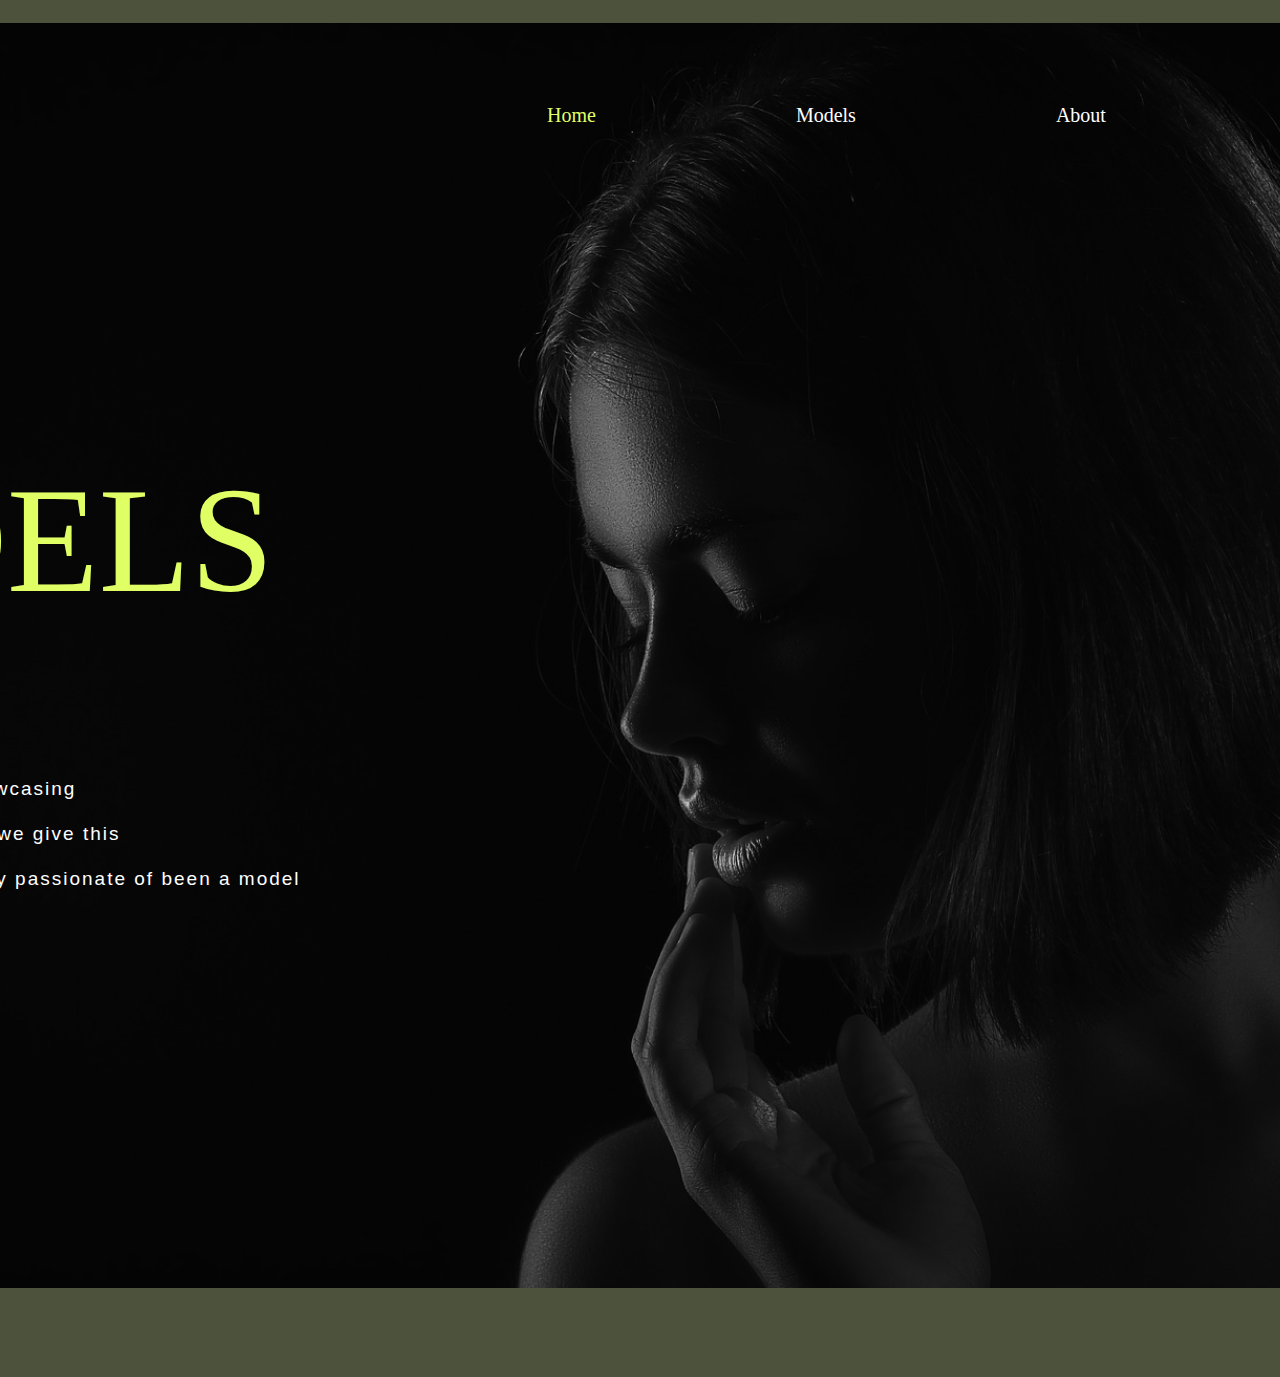
<file: index.html>
<!DOCTYPE html>
<html>
    <head>
        <title>Lila Model</title>
        <link rel="stylesheet" href="Assets/CSS/style.css">
    </head>
    <body class="background">
        
        <div class="main_frame">
            <div class="l_section">
                <div class="upper">
                    <div class="gallery">
                        LILA MODELS
                    </div>
                    <div class="menu">
                        <a href="index.html" class="link current" ID="homelink">Home</a>
                        <a href="models.html" class="link" ID="modelslink">Models</a>
                        <a href="about.html" class="link" ID="aboutlink">About</a>
                        <a href="apply.html" class="link" ID="applylink">Apply</a>
                        <a href="contact.html" class="link" ID="contactlink">Contact</a>
                    </div>
                </div>
                <div class="title">LILA<br>MODELS</div>
                <div class="city">LAGOS</div>
                <div class="presentation">We are a modelling agency, showcasing <br> 
                    our self and brand to the world, we give this<br> platform to 
                    women who are really passionate of been a model</div>
                <button class="see_models">See Models</button>    
            </div>
            <div class="r_section">
                <div class="r_sec1"></div>
                <div class="r_sec2">
                    <a href="https://www.facebook.com"><img src="Assets\Images\Facebook.png" class="FB_Logo Logo"></a>
                    <a href="https://www.twitter.com"><img src="Assets\Images\Twitter.png" class="TW_Logo Logo"></a>
                    <a href="https://www.instagram.com"><img src="Assets\Images\Instagram.png" class="IN_Logo Logo"></a>
                    <a href="https://www.youtube.com"><img src="Assets\Images\YouTube.png" class="YT_Logo Logo"></a>
                    <a href=""><img src="Assets\Images\Message.png" class="MS_Logo Logo"></a>
                </div>
            </div>
        </div>
    </body>
</html>
</file>
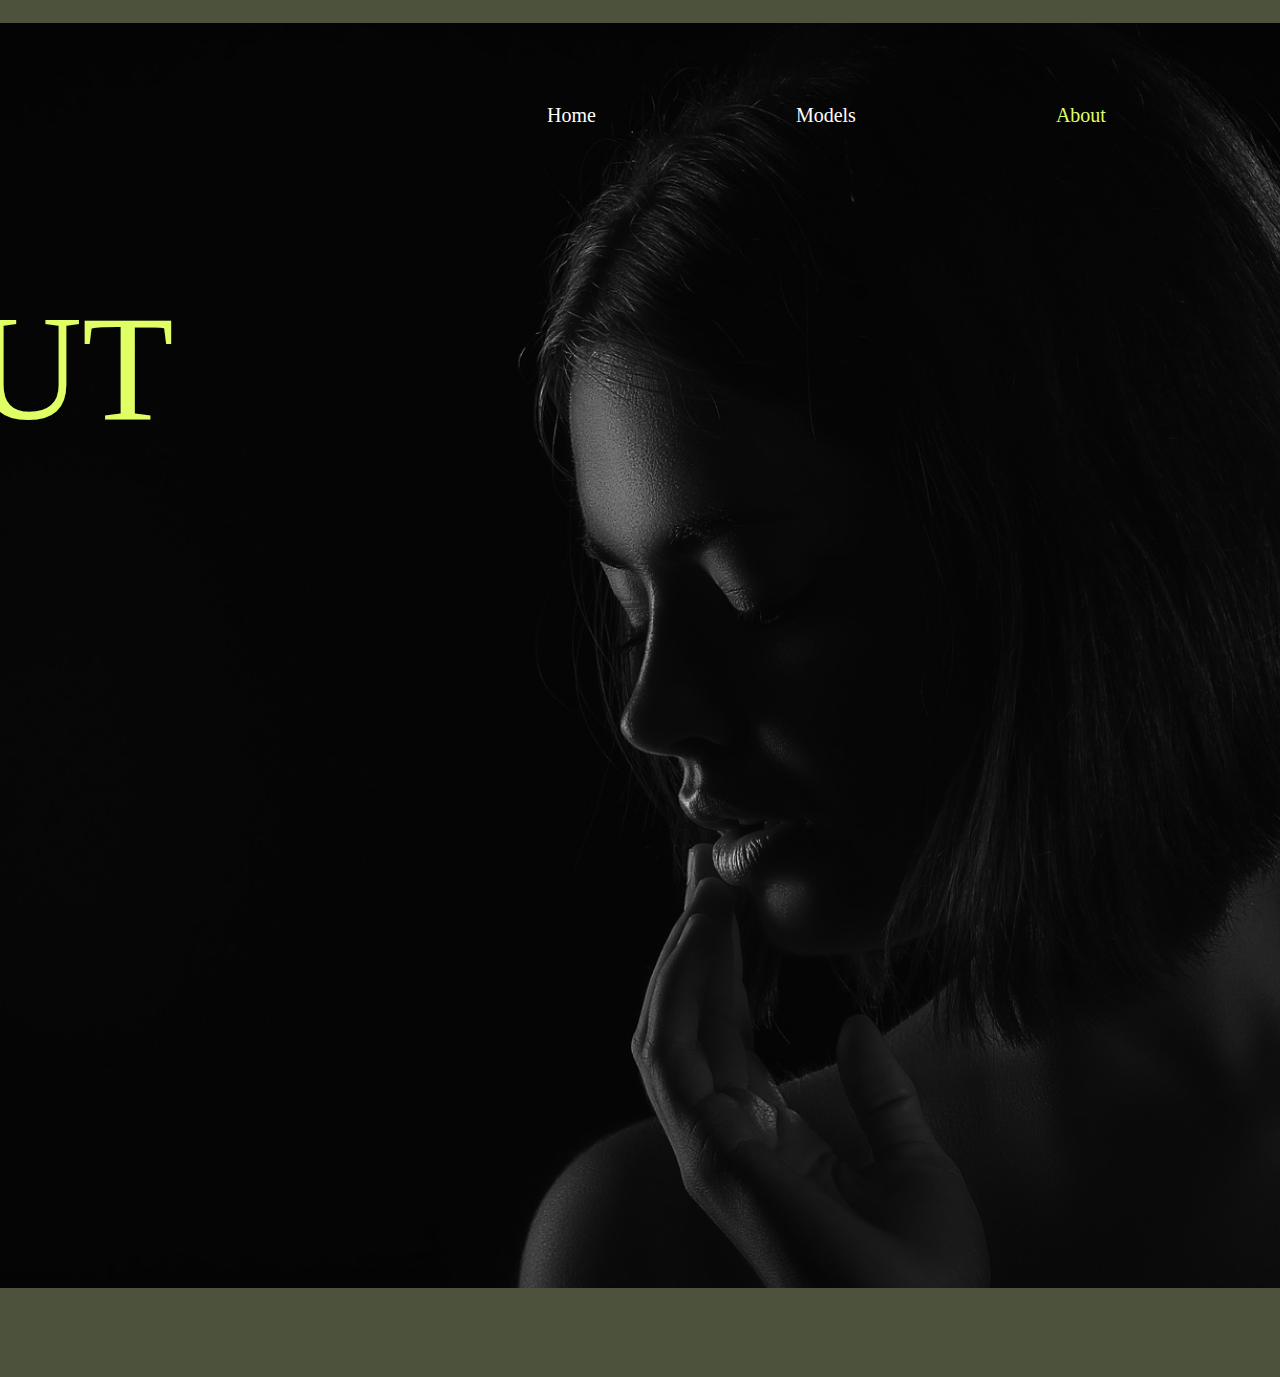
<file: about.html>
<!DOCTYPE html>
<html>
    <head>
        <title>Models</title>
        <link rel="stylesheet" href="Assets/CSS/style.css">
    </head>
    <body class="background">
        <div class="main_frame">
            <div class="l_section">
                <div class="upper">
                    <div class="gallery">
                        LILA MODELS
                    </div>
                    <div class="menu">
                        <a href="index.html" class="link">Home</a>
                        <a href="models.html" class="link">Models</a>
                        <a href="about.html" class="link current">About</a>
                        <a href="apply.html" class="link">Apply</a>
                        <a href="contact.html" class="link">Contact</a>
                    </div>
                </div>
                <div class="title">ABOUT</div>
            </div>
            <div class="r_section">
                <div class="r_sec1"></div>
                <div class="r_sec2">
                    <a href="https://www.facebook.com"><img src="Assets\Images\Facebook.png" class="FB_Logo Logo"></a>
                    <a href="https://www.twitter.com"><img src="Assets\Images\Twitter.png" class="TW_Logo Logo"></a>
                    <a href="https://www.instagram.com"><img src="Assets\Images\Instagram.png" class="IN_Logo Logo"></a>
                    <a href="https://www.youtube.com"><img src="Assets\Images\YouTube.png" class="YT_Logo Logo"></a>
                    <a href=""><img src="Assets\Images\Message.png" class="MS_Logo Logo"></a>
                </div>
            </div>
        </div>
    </body>
</html>
</file>
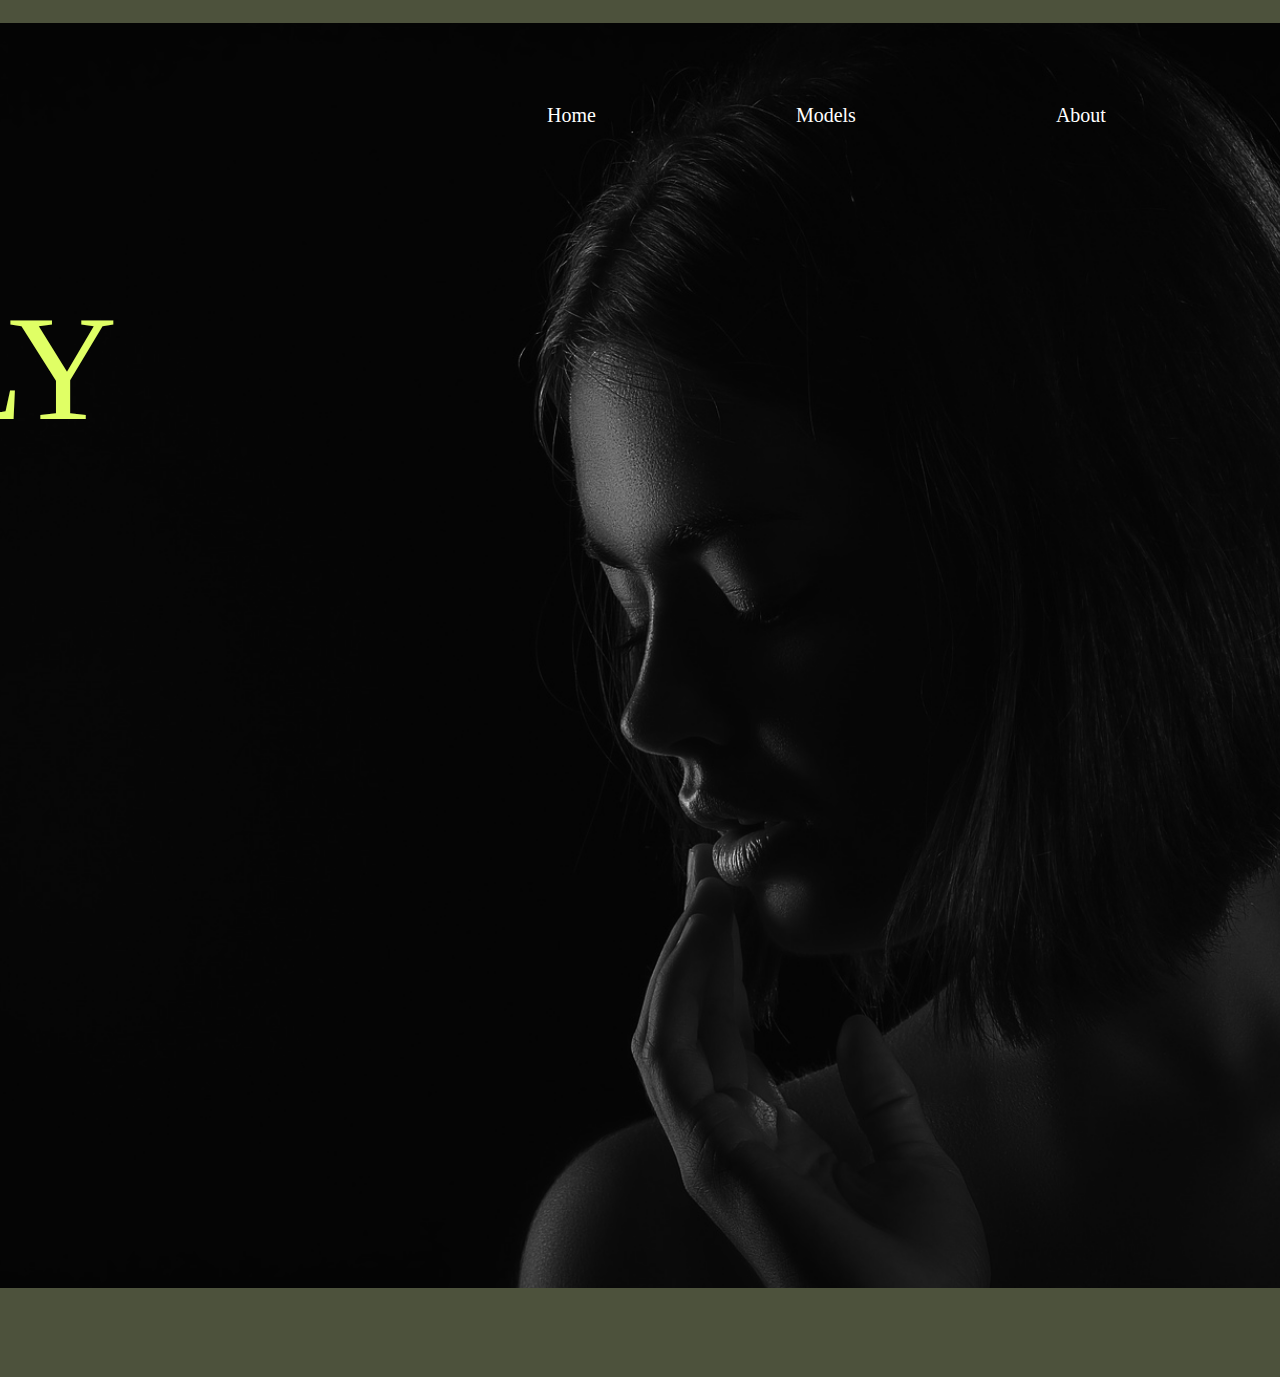
<file: apply.html>
<!DOCTYPE html>
<html>
    <head>
        <title>Models</title>
        <link rel="stylesheet" href="Assets/CSS/style.css">
    </head>
    <body class="background">
        <div class="main_frame">
            <div class="l_section">
                <div class="upper">
                    <div class="gallery">
                        LILA MODELS
                    </div>
                    <div class="menu">
                        <a href="index.html" class="link">Home</a>
                        <a href="models.html" class="link">Models</a>
                        <a href="about.html" class="link">About</a>
                        <a href="apply.html" class="link current">Apply</a>
                        <a href="contact.html" class="link">Contact</a>
                    </div>
                </div>
                <div class="title">APPLY</div>
            </div>
            <div class="r_section">
                <div class="r_sec1"></div>
                <div class="r_sec2">
                    <a href="https://www.facebook.com"><img src="Assets\Images\Facebook.png" class="FB_Logo Logo"></a>
                    <a href="https://www.twitter.com"><img src="Assets\Images\Twitter.png" class="TW_Logo Logo"></a>
                    <a href="https://www.instagram.com"><img src="Assets\Images\Instagram.png" class="IN_Logo Logo"></a>
                    <a href="https://www.youtube.com"><img src="Assets\Images\YouTube.png" class="YT_Logo Logo"></a>
                    <a href=""><img src="Assets\Images\Message.png" class="MS_Logo Logo"></a>
                </div>
            </div>
        </div>
    </body>
</html>
</file>
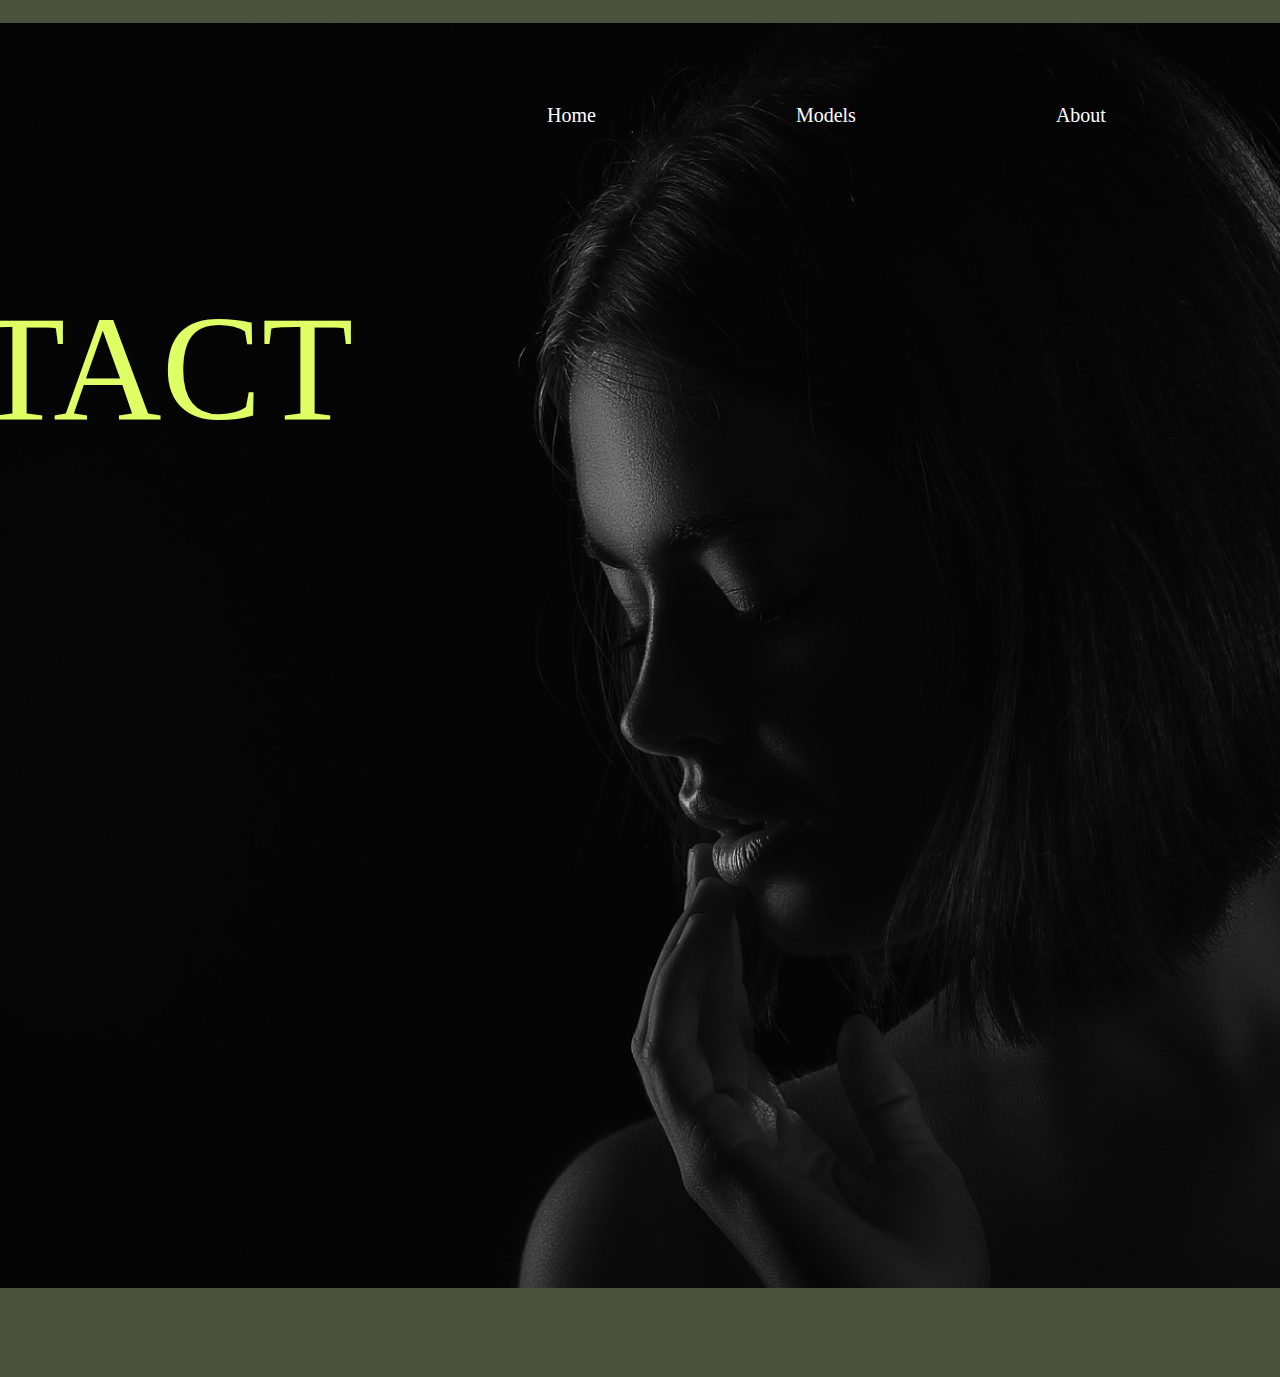
<file: contact.html>
<!DOCTYPE html>
<html>
    <head>
        <title>Models</title>
        <link rel="stylesheet" href="Assets/CSS/style.css">
    </head>
    <body class="background">
        <div class="main_frame">
            <div class="l_section">
                <div class="upper">
                    <div class="gallery">
                        LILA MODELS
                    </div>
                    <div class="menu">
                        <a href="index.html" class="link">Home</a>
                        <a href="models.html" class="link">Models</a>
                        <a href="about.html" class="link">About</a>
                        <a href="apply.html" class="link">Apply</a>
                        <a href="contact.html" class="link current">Contact</a>
                    </div>
                </div>
                <div class="title">CONTACT</div>
            </div>
            <div class="r_section">
                <div class="r_sec1"></div>
                <div class="r_sec2">
                    <a href="https://www.facebook.com"><img src="Assets\Images\Facebook.png" class="FB_Logo Logo"></a>
                    <a href="https://www.twitter.com"><img src="Assets\Images\Twitter.png" class="TW_Logo Logo"></a>
                    <a href="https://www.instagram.com"><img src="Assets\Images\Instagram.png" class="IN_Logo Logo"></a>
                    <a href="https://www.youtube.com"><img src="Assets\Images\YouTube.png" class="YT_Logo Logo"></a>
                    <a href=""><img src="Assets\Images\Message.png" class="MS_Logo Logo"></a>
                </div>
            </div>
        </div>
    </body>
</html>
</file>
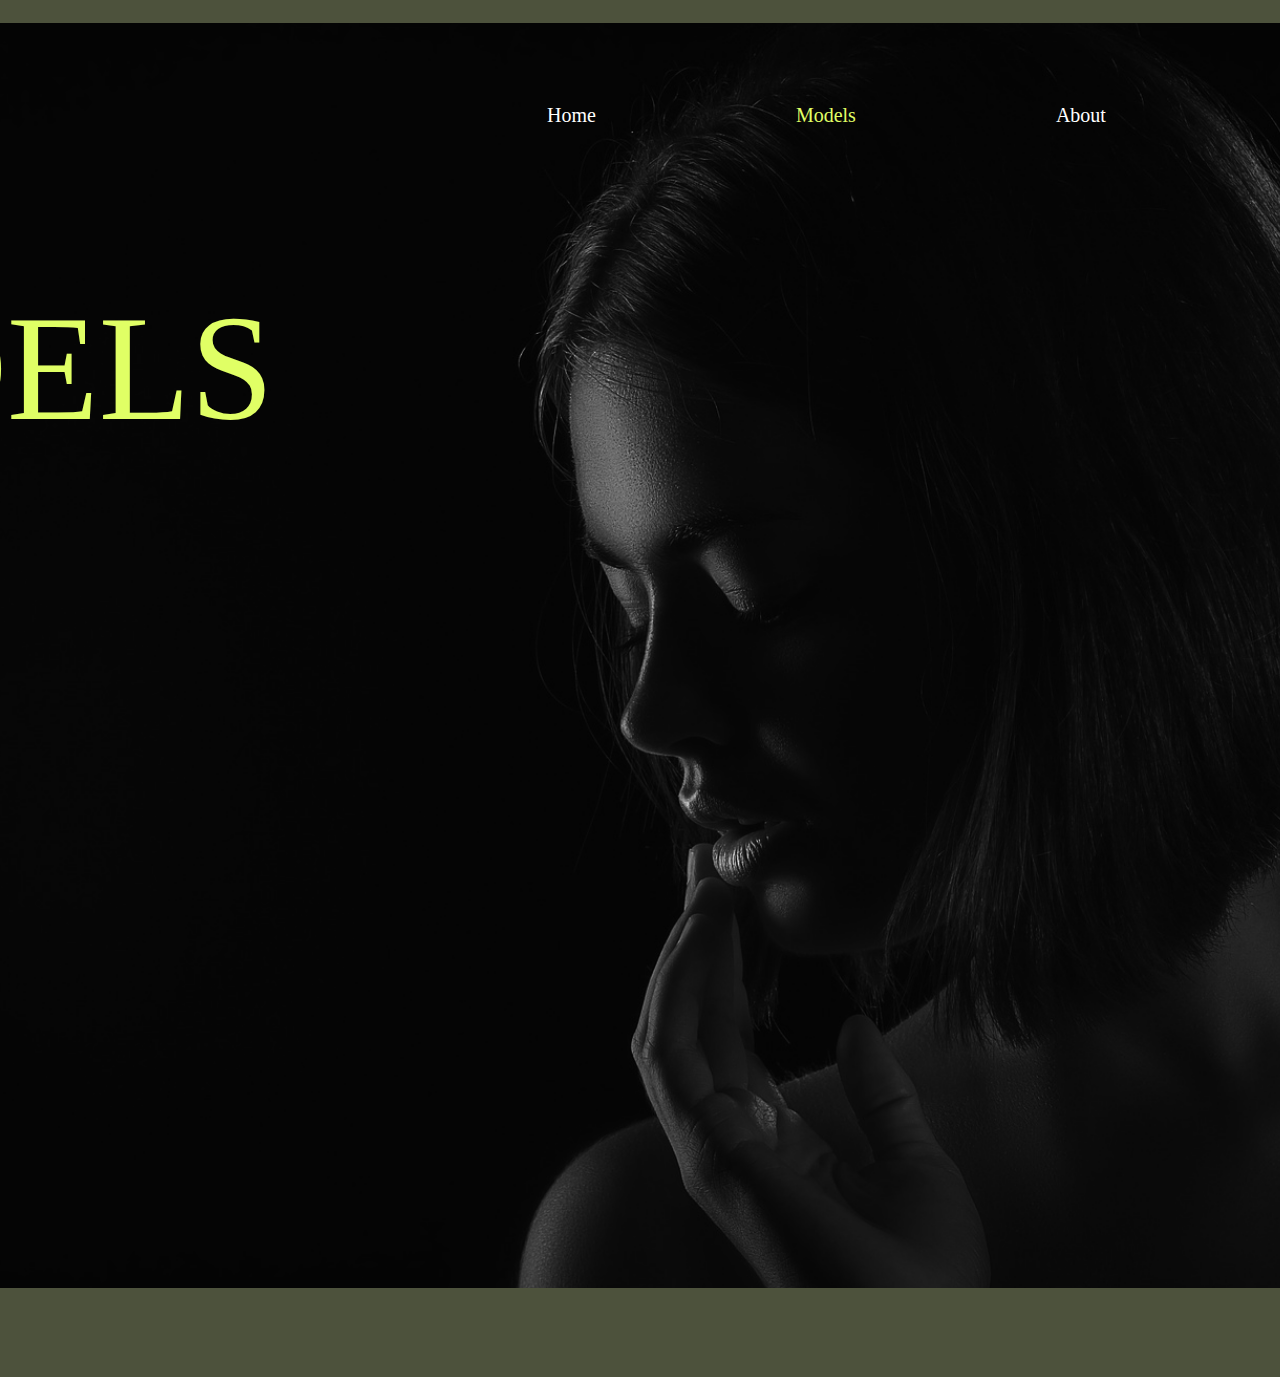
<file: models.html>
<!DOCTYPE html>
<html>
    <head>
        <title>Models</title>
        <link rel="stylesheet" href="Assets/CSS/style.css">
    </head>
    <body class="background">
        <div class="main_frame">
            <div class="l_section">
                <div class="upper">
                    <div class="gallery">
                        LILA MODELS
                    </div>
                    <div class="menu">
                        <a href="index.html" class="link">Home</a>
                        <a href="models.html" class="link current">Models</a>
                        <a href="about.html" class="link">About</a>
                        <a href="apply.html" class="link">Apply</a>
                        <a href="contact.html" class="link">Contact</a>
                    </div>
                </div>
                <div class="title">MODELS</div>
            </div>
            <div class="r_section">
                <div class="r_sec1"></div>
                <div class="r_sec2">
                    <a href="https://www.facebook.com"><img src="Assets\Images\Facebook.png" class="FB_Logo Logo"></a>
                    <a href="https://www.twitter.com"><img src="Assets\Images\Twitter.png" class="TW_Logo Logo"></a>
                    <a href="https://www.instagram.com"><img src="Assets\Images\Instagram.png" class="IN_Logo Logo"></a>
                    <a href="https://www.youtube.com"><img src="Assets\Images\YouTube.png" class="YT_Logo Logo"></a>
                    <a href=""><img src="Assets\Images\Message.png" class="MS_Logo Logo"></a>
                </div>
            </div>
        </div>
    </body>
</html>
</file>
<file: Assets/CSS/style.css>
.background {
    display: flex;
    justify-content: center;
    color: white;
    background-color: rgb(77, 82, 60);
    align-items: center;
}

.main_frame {
    display: flex;
    justify-content: space-between;
    background-color: black;
    background-image: url('/Assets/Images/Model.png');
    background-repeat: no-repeat;
    background-position: 320px;
    background-size: 90%;
    position: relative;
    width: 2238px;
    height: 1265px;
    top: 15px;
}

.upper {
    display: flex;
    margin-top: 0px;
    justify-content: space-between;
}

.gallery {
    display: flex;
    justify-content: space-between;
    width: 300px;
    margin: 74px 370px 0px 156px;
    background-color: black;
    font-family: sans-serif;
    font-style: normal;
    font-weight: 0px;
    font-size: 32px;
    line-height: 40px;
    letter-spacing: 0.025em;
}

.menu {
    display: flex;
    justify-content: space-between;
    margin-top: 81px;
    font-size: 20px;
}

.link {
    display: block;
    text-decoration-line: none;
    margin-left: 200px;
    color: white;
}

a.link:active {
    color:  #b6d149;
}

a.current {
    color:  #E0FF65;
}

.link:hover {
    color: #E0FF65;
}

.title {
    font-size: 150px;
    color: #E0FF65;
    margin-left: 136px;
    margin-top: 145px;
}

.city {
    margin-left: 156px;
    margin-top: 24px;
    font-size: 24px;
}

.presentation {
    font-family: sans-serif;
    margin-left: 143px;
    margin-top: 89px;
    font-size: 19px;
    line-height: 45px;
    letter-spacing: 2px;
}

.see_models {
    margin-top: 70px;
    margin-left: 143px;
    margin-bottom: 233px;
    background-color: #E0FF65;
    border-radius: 20px;
    font-size: 30px;;
    font-weight: bolder;
    width: 311px;
    height: 86px;
    cursor: pointer;
}

.see_models:hover {
    background-color: #b6d149;
    color: #fbffe9;
}

.r_section {
    display: flex;
    justify-content: space-between;
    width: 156px;
    flex-direction: column;
}

.r_sec1 {
    height: 50%;
    margin-top: 50%;
    margin-bottom: 50%;
}

.r_sec2 {
    display: flex;
    justify-content: flex-end;
    flex-direction: column;
    align-items: center;
}

.Logo {
    margin-bottom: 83px;
}

.FB_Logo {
    margin-top: 590px;
    width: 9.3px;
    height: 18px;
    cursor: pointer;
}

.TW_Logo {
    width: 22px;
    height: 18px;
    cursor: pointer;
}

.IN_Logo {
    width: 18px;
    height: 18px;
    cursor: pointer;
}

.YT_Logo {
    width: 21px;
    height: 15px;
    cursor: pointer;
}

.MS_Logo {
    width: 129px;
    height: 119x;
    cursor: pointer;
}
</file>
